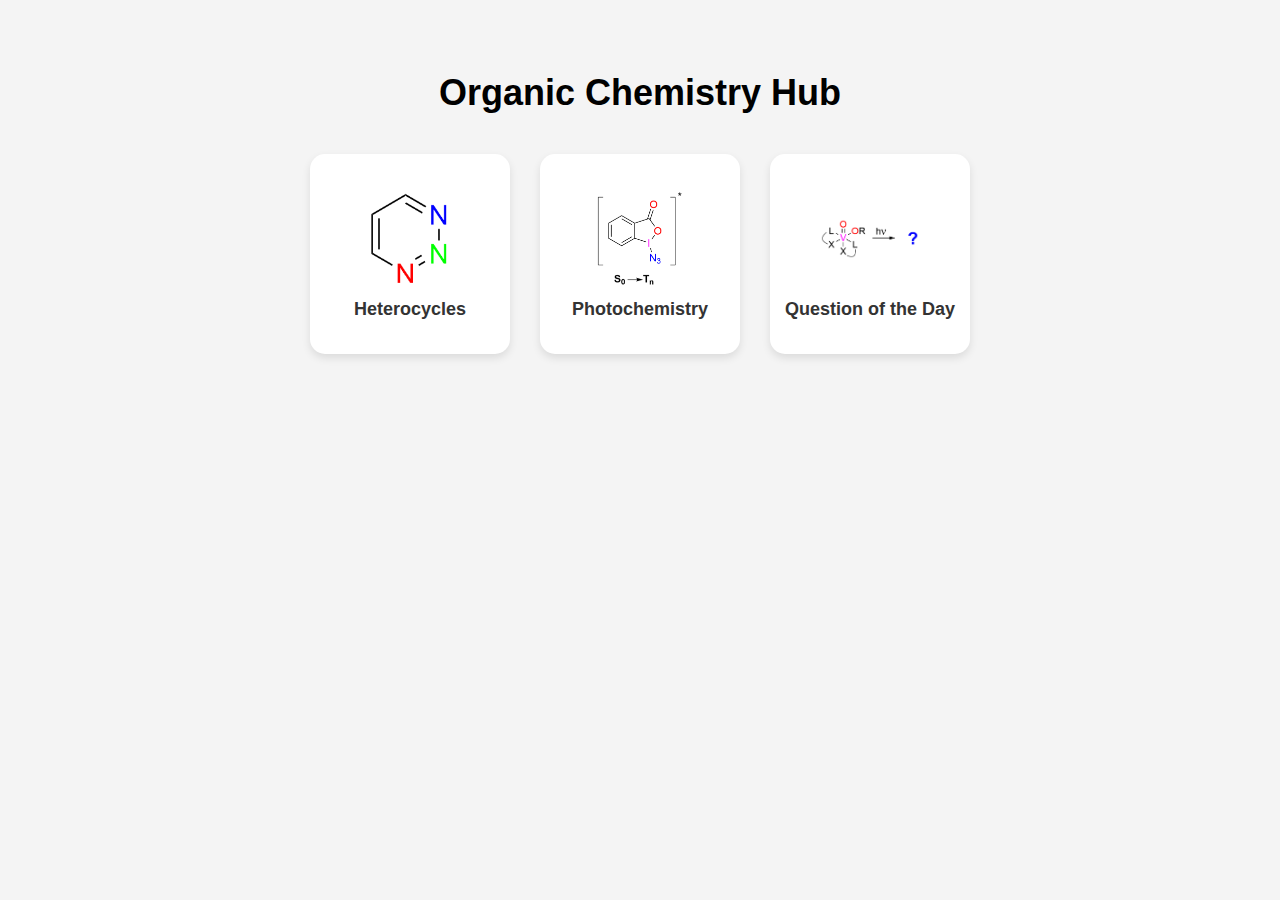
<file: organic-chemistry-hub/index.html>
<!DOCTYPE html>
<html lang="en">
<head>
  <meta charset="UTF-8">
  <title>Organic Chemistry Hub</title>
  <style>
    body {
      font-family: Arial, sans-serif;
      background-color: #f4f4f4;
      text-align: center;
      padding: 40px 10px;
    }

    h1 {
      font-size: 36px;
      margin-bottom: 40px;
    }

    .button-container {
      display: flex;
      justify-content: center;
      gap: 30px;
      flex-wrap: wrap;
      margin-bottom: 40px;
    }

    .nav-button {
      width: 200px;
      height: 200px;
      background-color: #ffffff;
      border-radius: 15px;
      text-decoration: none;
      box-shadow: 0 4px 8px rgba(0,0,0,0.1);
      display: flex;
      flex-direction: column;
      align-items: center;
      justify-content: center;
      color: #333;
      font-size: 18px;
      font-weight: bold;
      transition: transform 0.2s;
    }

    .nav-button:hover {
      transform: scale(1.05);
    }

    .nav-button img {
      width: 100px;
      height: 100px;
      object-fit: contain;
      margin-bottom: 10px;
    }

    .footer {
      margin-top: 50px;
      color: #666;
      font-size: 14px;
    }
  </style>
</head>
<body>
  <h1>Organic Chemistry Hub</h1>

  <div class="button-container">
    <a class="nav-button" href="heterocycles.html">
      <img src="images-heterocycles/het.png" alt="Heterocycles">
      Heterocycles
    </a>
    <a class="nav-button" href="photochemistry.html">
      <img src="images-photochemistry/phot.png" alt="Photochemistry">
      Photochemistry
    </a>
    <a class="nav-button" href="question-of-the-day.html">
      <img src="images/day.png" alt="Question of the Day">
      Question of the Day
    </a>
  </div>


</body>
</html>
</file>
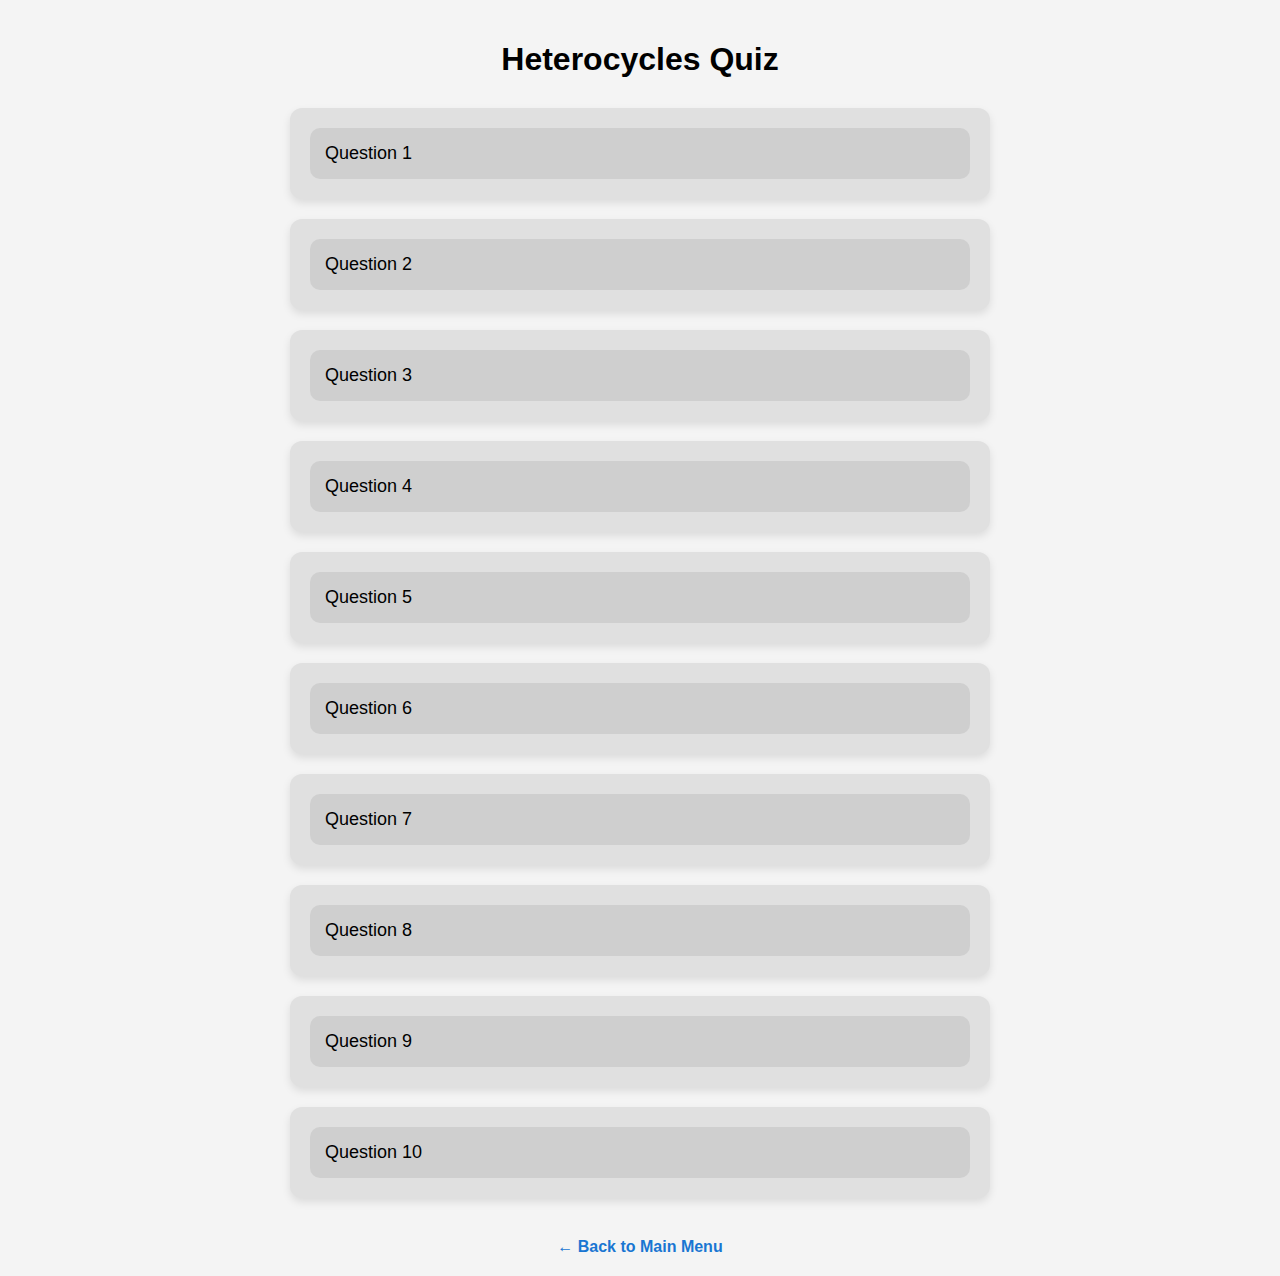
<file: organic-chemistry-hub/heterocycles.html>
<!DOCTYPE html>
<html lang="en">
<head>
  <meta charset="UTF-8" />
  <meta name="viewport" content="width=device-width, initial-scale=1.0"/>
  <title>Heterocycles Quiz</title>
  <style>
    body {
      font-family: Arial, sans-serif;
      background-color: #f4f4f4;
      margin: 0;
      padding: 20px;
      display: flex;
      justify-content: center;
    }

    .container {
      max-width: 700px;
      width: 100%;
    }

    h1 {
      text-align: center;
      margin-bottom: 30px;
    }

    .quiz-card {
      background-color: #e0e0e0;
      border-radius: 12px;
      padding: 20px;
      margin-bottom: 20px;
      box-shadow: 0 4px 8px rgba(0,0,0,0.1);
    }

    .question-btn {
      width: 100%;
      background-color: #cfcfcf;
      color: #000;
      padding: 15px;
      font-size: 18px;
      border: none;
      border-radius: 10px;
      text-align: left;
      cursor: pointer;
      transition: background-color 0.3s ease;
    }

    .question-btn:hover {
      background-color: #bdbdbd;
    }

    .question-content {
      display: none;
      margin-top: 15px;
    }

    .question-content img {
      max-width: 100%;
      height: auto;
      margin-bottom: 10px;
      border-radius: 8px;
      border: 1px solid #aaa;
    }

    .solution {
      display: none;
      margin-top: 10px;
    }

    .solution img {
      max-width: 100%;
      height: auto;
      border-radius: 8px;
      border: 1px solid #999;
    }

    .show-solution-btn {
      background-color: #ff7043;
      color: white;
      border: none;
      padding: 6px 10px;
      font-size: 13px;
      border-radius: 6px;
      cursor: pointer;
      margin-bottom: 10px;
    }

    .show-solution-btn:hover {
      background-color: #ff5722;
    }

    .back-link {
      display: block;
      margin: 40px auto 0;
      width: fit-content;
      text-decoration: none;
      color: #1976d2;
      font-weight: bold;
      font-size: 16px;
    }

    .back-link:hover {
      text-decoration: underline;
    }
  </style>
</head>
<body>
  <div class="container">
    <h1>Heterocycles Quiz</h1>

    <!-- Question 1 -->
    <div class="quiz-card">
      <button class="question-btn" onclick="toggleContent('q1')">Question 1</button>
      <div class="question-content" id="q1">
        <p>What is the product of the following reaction?</p>
        <img src="images-heterocycles/reaction1.png" alt="Reaction 1">
        <button class="show-solution-btn" onclick="toggleSolution('s1', this)">Show Solution</button>
        <div class="solution" id="s1">
          <img src="images-heterocycles/reaction1-lsg.png" alt="Solution 1">
        </div>
      </div>
    </div>

    <!-- Question 2 -->
    <div class="quiz-card">
      <button class="question-btn" onclick="toggleContent('q2')">Question 2</button>
      <div class="question-content" id="q2">
        <p>What is the product of the following reaction?</p>
        <img src="images-heterocycles/reaction2.png" alt="Reaction 2">
        <button class="show-solution-btn" onclick="toggleSolution('s2', this)">Show Solution</button>
        <div class="solution" id="s2">
          <img src="images-heterocycles/reaction2-lsg.png" alt="Solution 2">
        </div>
      </div>
    </div>

    <!-- Question 3 -->
    <div class="quiz-card">
      <button class="question-btn" onclick="toggleContent('q3')">Question 3</button>
      <div class="question-content" id="q3">
        <p>What is the product of the following reaction?</p>
        <img src="images-heterocycles/reaction3.png" alt="Reaction 3">
        <button class="show-solution-btn" onclick="toggleSolution('s3', this)">Show Solution</button>
        <div class="solution" id="s3">
          <img src="images-heterocycles/reaction3-lsg.png" alt="Solution 3">
        </div>
      </div>
    </div>

    <!-- Question 4 -->
    <div class="quiz-card">
      <button class="question-btn" onclick="toggleContent('q4')">Question 4</button>
      <div class="question-content" id="q4">
        <p>What is the product of the following reaction?</p>
        <img src="images-heterocycles/reaction4.png" alt="Reaction 4">
        <button class="show-solution-btn" onclick="toggleSolution('s4', this)">Show Solution</button>
        <div class="solution" id="s4">
          <img src="images-heterocycles/reaction4-lsg.png" alt="Solution 4">
        </div>
      </div>
    </div>

    <!-- Question 5 -->
    <div class="quiz-card">
      <button class="question-btn" onclick="toggleContent('q5')">Question 5</button>
      <div class="question-content" id="q5">
        <p>What is the product of the following reaction?</p>
        <img src="images-heterocycles/reaction5.png" alt="Reaction 5">
        <button class="show-solution-btn" onclick="toggleSolution('s5', this)">Show Solution</button>
        <div class="solution" id="s5">
          <img src="images-heterocycles/reaction5-lsg.png" alt="Solution 5">
        </div>
      </div>
    </div>

    <!-- Question 6 -->
    <div class="quiz-card">
      <button class="question-btn" onclick="toggleContent('q6')">Question 6</button>
      <div class="question-content" id="q6">
        <p>What is the product of the following reaction?</p>
        <img src="images-heterocycles/reaction6.png" alt="Reaction 6">
        <button class="show-solution-btn" onclick="toggleSolution('s6', this)">Show Solution</button>
        <div class="solution" id="s6">
          <img src="images-heterocycles/reaction6-lsg.png" alt="Solution 6">
        </div>
      </div>
    </div>

    <!-- Question 7 -->
    <div class="quiz-card">
      <button class="question-btn" onclick="toggleContent('q7')">Question 7</button>
      <div class="question-content" id="q7">
        <p>What is the product of the following reaction?</p>
        <img src="images-heterocycles/reaction7.png" alt="Reaction 7">
        <button class="show-solution-btn" onclick="toggleSolution('s7', this)">Show Solution</button>
        <div class="solution" id="s7">
          <img src="images-heterocycles/reaction7-lsg.png" alt="Solution 7">
        </div>
      </div>
    </div>

    <!-- Question 8 -->
    <div class="quiz-card">
      <button class="question-btn" onclick="toggleContent('q8')">Question 8</button>
      <div class="question-content" id="q8">
        <p>What is the product of the following reaction?</p>
        <img src="images-heterocycles/reaction8.png" alt="Reaction 8">
        <button class="show-solution-btn" onclick="toggleSolution('s8', this)">Show Solution</button>
        <div class="solution" id="s8">
          <img src="images-heterocycles/reaction8-lsg.png" alt="Solution 8">
        </div>
      </div>
    </div>

    <!-- Question 9 -->
    <div class="quiz-card">
      <button class="question-btn" onclick="toggleContent('q9')">Question 9</button>
      <div class="question-content" id="q9">
        <p>What is the product of the following reaction?</p>
        <img src="images-heterocycles/reaction9.png" alt="Reaction 9">
        <button class="show-solution-btn" onclick="toggleSolution('s9', this)">Show Solution</button>
        <div class="solution" id="s9">
          <img src="images-heterocycles/reaction9-lsg.png" alt="Solution 9">
        </div>
      </div>
    </div>

    <!-- Question 10 -->
    <div class="quiz-card">
      <button class="question-btn" onclick="toggleContent('q10')">Question 10</button>
      <div class="question-content" id="q10">
        <p>What is the product of the following reaction?</p>
        <img src="images-heterocycles/reaction10.png" alt="Reaction 10">
        <button class="show-solution-btn" onclick="toggleSolution('s10', this)">Show Solution</button>
        <div class="solution" id="s10">
          <img src="images-heterocycles/reaction10-lsg.png" alt="Solution 10">
        </div>
      </div>
    </div>

    <a class="back-link" href="index.html">← Back to Main Menu</a>
  </div>

  <script>
    function toggleContent(id) {
      const el = document.getElementById(id);
      el.style.display = (el.style.display === 'block') ? 'none' : 'block';
    }

    function toggleSolution(id, btn) {
      const el = document.getElementById(id);
      const showing = el.style.display === 'block';
      el.style.display = showing ? 'none' : 'block';
      btn.textContent = showing ? 'Show Solution' : 'Hide Solution';
    }
  </script>
</body>
</html>
</file>
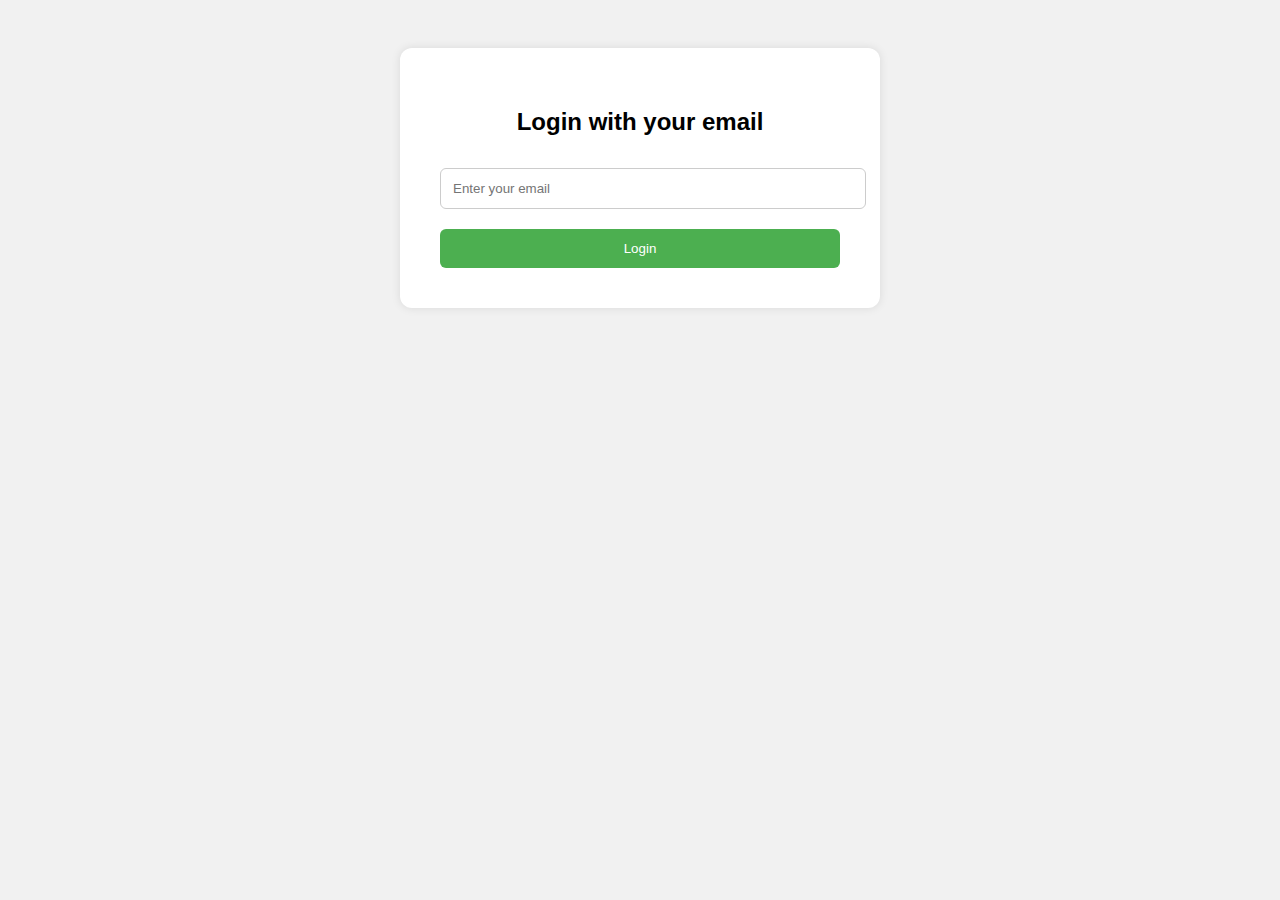
<file: organic-chemistry-hub/login.html>
<!DOCTYPE html>
<html lang="en">
<head>
  <meta charset="UTF-8" />
  <meta name="viewport" content="width=device-width, initial-scale=1.0"/>
  <title>Login</title>
  <link rel="stylesheet" href="style.css" />
  <style>
    form {
      max-width: 400px;
      margin: auto;
      padding: 40px;
      background: #fff;
      border-radius: 12px;
      box-shadow: 0 0 10px rgba(0,0,0,0.1);
    }
    input[type="email"] {
      width: 100%;
      padding: 12px;
      margin-top: 12px;
      border: 1px solid #ccc;
      border-radius: 6px;
    }
    button {
      margin-top: 20px;
      padding: 12px;
      width: 100%;
      background-color: #4CAF50;
      color: white;
      border: none;
      border-radius: 6px;
      cursor: pointer;
    }
  </style>
</head>
<body>
  <form id="login-form">
    <h2>Login with your email</h2>
    <input type="email" id="email" placeholder="Enter your email" required />
    <button type="submit">Login</button>
  </form>
  <script src="script.js"></script>
</body>
</html>
</file>
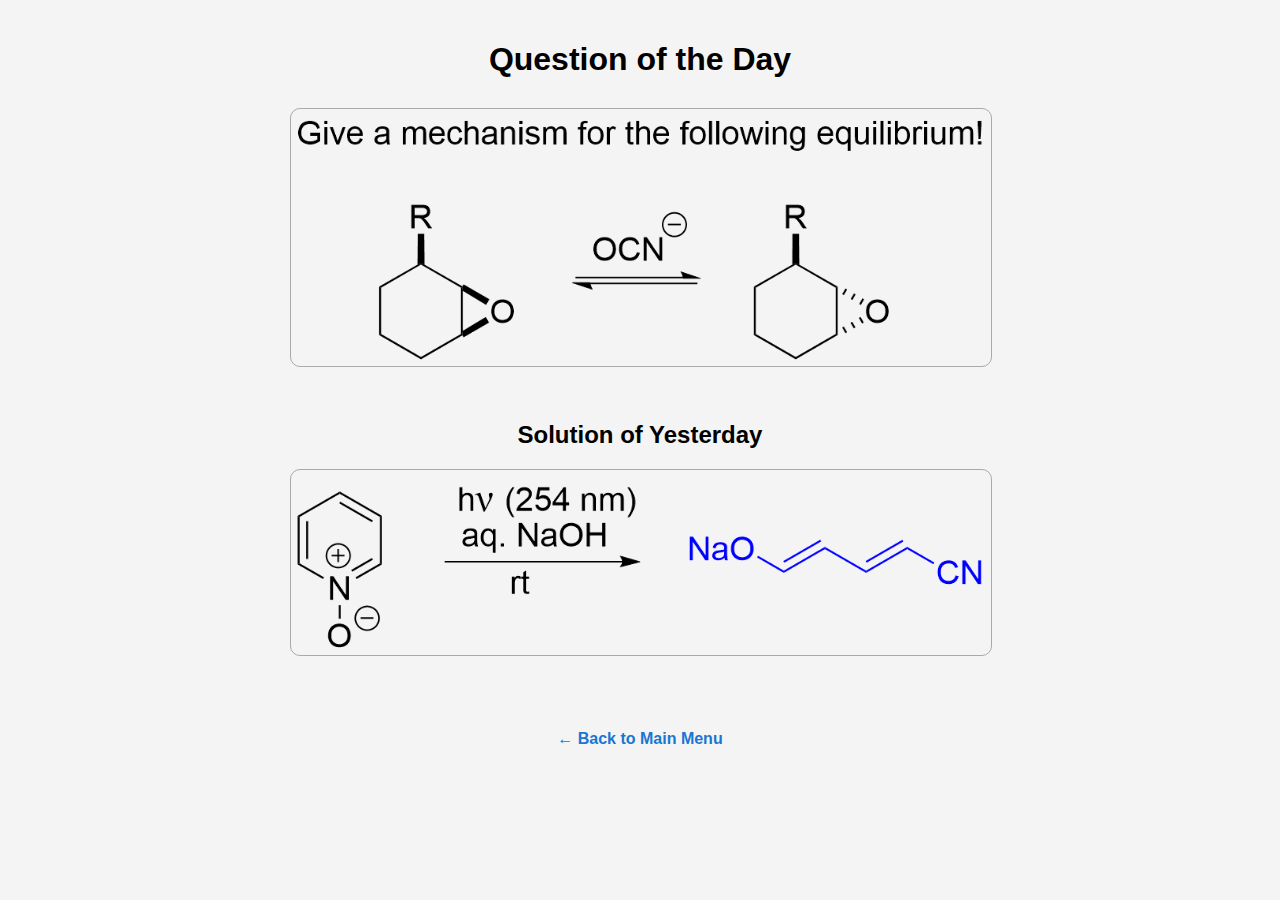
<file: organic-chemistry-hub/question-of-the-day.html>
<!DOCTYPE html>
<html lang="en">
<head>
  <meta charset="UTF-8" />
  <meta name="viewport" content="width=device-width, initial-scale=1.0"/>
  <title>Question of the Day</title>
  <style>
    body {
      font-family: Arial, sans-serif;
      background-color: #f4f4f4;
      margin: 0;
      padding: 20px;
      display: flex;
      justify-content: center;
    }

    .container {
      max-width: 700px;
      width: 100%;
      text-align: center;
    }

    h1 {
      margin-bottom: 30px;
    }

    .reaction img,
    .solution img {
      max-width: 100%;
      height: auto;
      border-radius: 10px;
      border: 1px solid #aaa;
      margin-bottom: 30px;
    }

    .back-link {
      display: block;
      margin: 40px auto 0;
      width: fit-content;
      text-decoration: none;
      color: #1976d2;
      font-weight: bold;
      font-size: 16px;
    }

    .back-link:hover {
      text-decoration: underline;
    }
  </style>
</head>
<body>
  <div class="container">
    <h1>Question of the Day</h1>

    <div class="reaction">
      <img src="images-qotd/reaction.png" alt="Question of the Day">
    </div>

    <h2>Solution of Yesterday</h2>
    <div class="solution">
      <img src="images-qotd/yest.png" alt="Solution of Yesterday">
    </div>

    <a class="back-link" href="index.html">← Back to Main Menu</a>
  </div>
</body>
</html>
</file>
<file: organic-chemistry-hub/style.css>
body {
  font-family: Arial, sans-serif;
  background: #f1f1f1;
  padding: 40px;
  text-align: center;
}

.container {
  background: #fff;
  padding: 30px;
  border-radius: 12px;
  max-width: 800px;
  margin: auto;
  box-shadow: 0 0 10px rgba(0,0,0,0.1);
}

h1 {
  margin-bottom: 20px;
}

.quiz img {
  width: 80%;
  margin-bottom: 20px;
}

.toggle-btn {
  padding: 12px;
  font-size: 18px;
  cursor: pointer;
  background-color: #eee;
  color: black;
  border: none;
  border-radius: 5px;
  width: 100%;
  margin: 10px 0;
  transition: background 0.3s;
}
.toggle-btn:hover {
  background-color: #ddd;
}

.show-solution-btn {
  padding: 8px;
  font-size: 14px;
  cursor: pointer;
  background-color: #FF9800;
  color: white;
  border: none;
  border-radius: 5px;
  width: 100%;
  margin: 10px 0;
  transition: background 0.3s;
}
.show-solution-btn:hover {
  background-color: #fb8c00;
}

.solution {
  display: none;
  margin-top: 20px;
  text-align: center;
}
.solution img {
  width: 100%;
  max-width: 600px;
}

.question-content {
  display: none;
}
</file>
